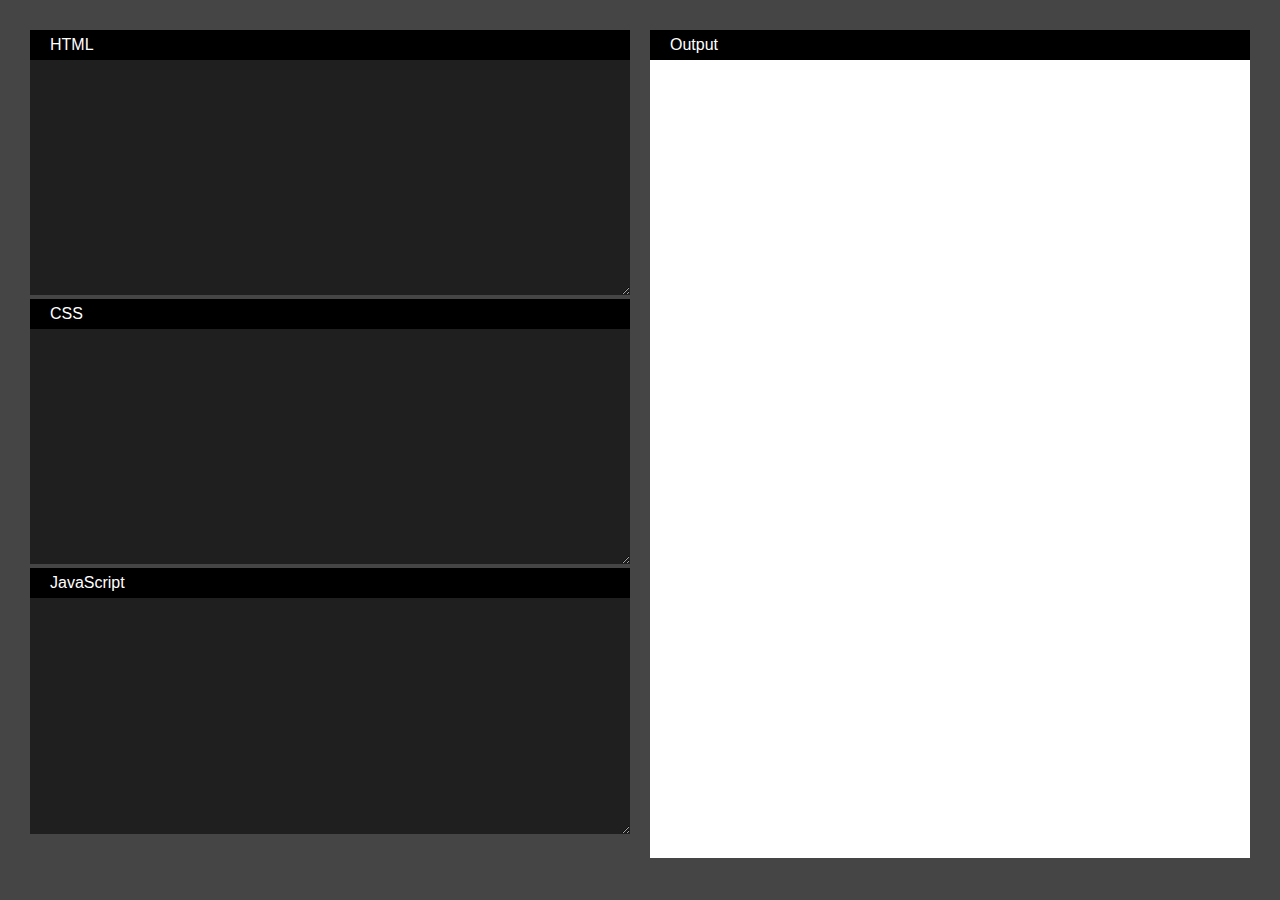
<file: CodeClause/online code Editor/index.html>
<!DOCTYPE html>
<html lang="en">
<head>
    <meta charset="UTF-8">
    <meta http-equiv="X-UA-Compatible" content="IE=edge">
    <meta name="viewport" content="width=device-width, initial-scale=1.0">
    <title>Online Code Editor</title>
    <link rel="stylesheet" href="style.css">
</head>
<body>
    
    <div class="container">
        <div class="left">
            <label><i class="fa-brands fa-html5"></i>HTML</label>
            <textarea id="html-code" onkeyup="run()"></textarea>
            <label><i class="fa-brands fa-css3-alt"></i>CSS</label>
            <textarea id="css-code" onkeyup="run()"></textarea>
            <label><i class="fa-brands fa-js"></i>JavaScript</label>
            <textarea id="js-code" onkeyup="run()"></textarea>
        </div>
        <div class="right">
            <label><i class="fa-solid fa-play"></i>Output</label>
            <iframe id="output"></iframe>
        </div>
    </div>
    <script>
        function run(){
            let htmlCode = document.getElementById("html-code").value;
            let cssCode = document.getElementById("css-code").value;
            let jsCode = document.getElementById("js-code").value;
            let output = document.getElementById("output");
         
             output.contentDocument.body.innerHTML = htmlCode+"<style>"+cssCode +"</style>";
             output.contentWindow.eval(jsCode);
        }
    </script>
</body>
</html>
</file>
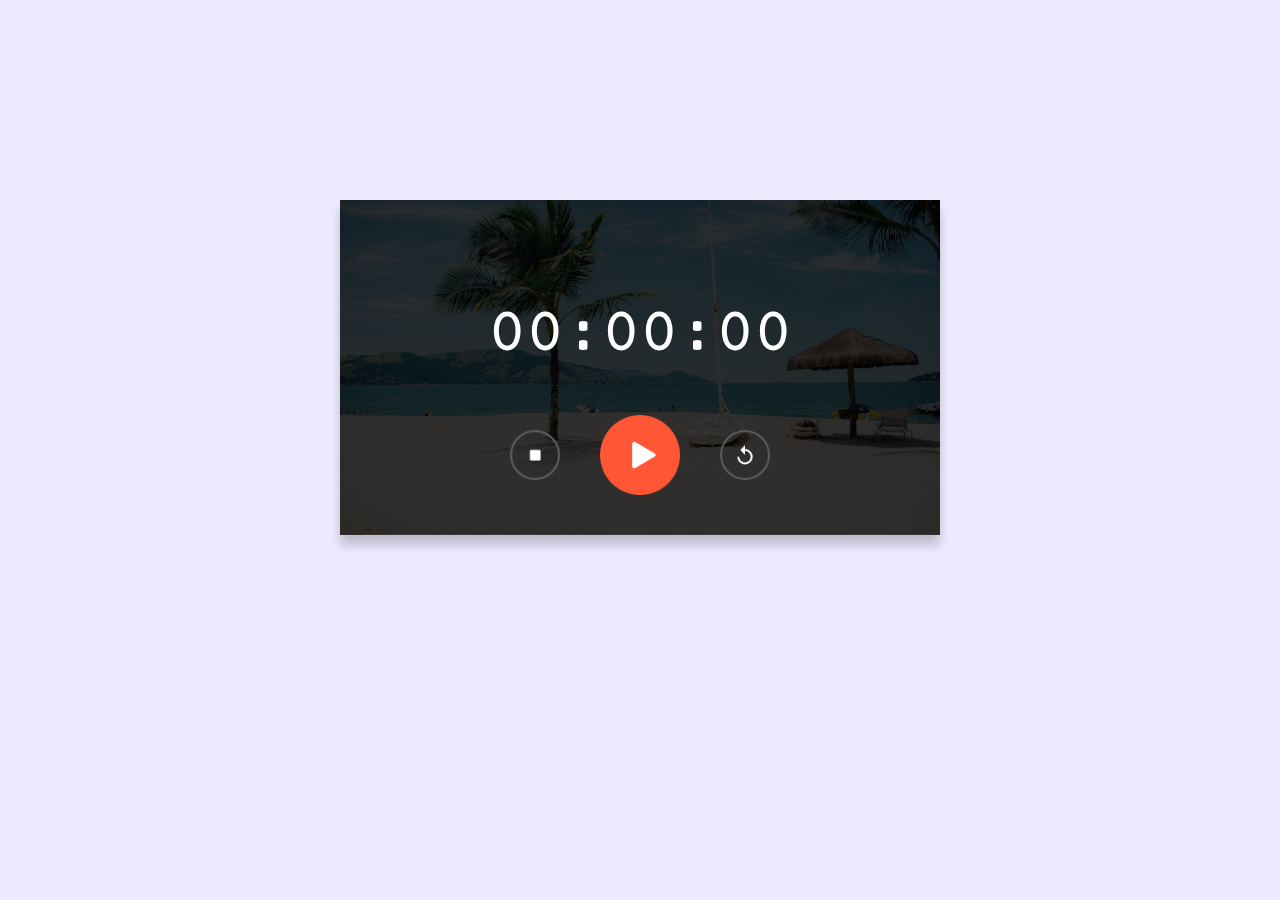
<file: CodeClause/Stopwatch/index.html>
<!DOCTYPE html>
<html lang="en">
<head>
    <meta charset="UTF-8">
    <meta http-equiv="X-UA-Compatible" content="IE=edge">
    <meta name="viewport" content="width=device-width, initial-scale=1.0">
    <title>Stopwatch</title>
    <link rel="stylesheet" href="style.css">
</head>
<body>
    <div class="stopwatch">
        <h1 id="displayTime">00:00:00</h1>
        <div class="buttons">
            <img src="images/stop.png" onclick="watchStop()">
            <img src="images/start.png" onclick="watchStart()">
            <img src="images/reset.png" onclick="watchReset()">
        </div>
    </div>
    
<script>
    let[seconds, minutes, hours]=[0,0,0];
    let displayTime = document.getElementById("displayTime");
    let timer = null;
    function stopwatch(){
       seconds++;
       if(seconds == 60){
        seconds = 0;
        minutes++;
        if(minutes == 60){
            minutes = 0;
            hours++
        }
       } 
       let h = hours < 10 ? "0" + hours : hours;
       let m = minutes < 10 ? "0" + minutes : minutes;
       let s = seconds < 10 ? "0" + seconds : seconds;
       displayTime.innerHTML = h +":"+ m +":"+ s;
    }
    function watchStart(){
        if(timer!==null)
        {
            clearInterval(timer);
        }
        timer = setInterval(stopwatch,1000);
    }

    function watchStop(){
        clearInterval(timer);
    }
    function watchReset(){
        clearInterval(timer);
        [seconds, minutes, hours] = [0,0,0];
        displayTime.innerHTML = "00:00:00";
    }
</script>
</body>
</html>
</file>
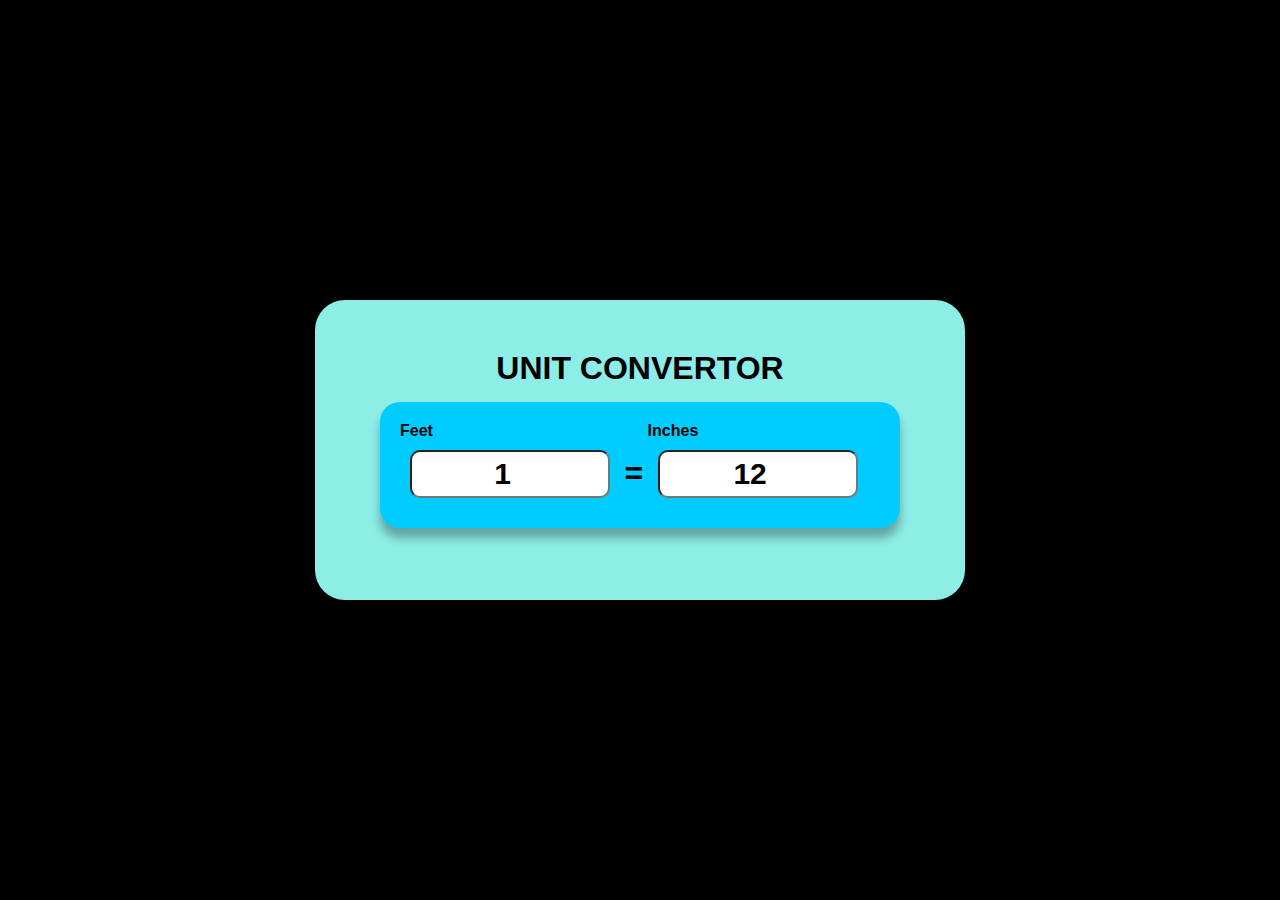
<file: CodeClause/Unit Convertor/index.html>
<!DOCTYPE html>
<html lang="en">
<head>
    <meta charset="UTF-8">
    <meta http-equiv="X-UA-Compatible" content="IE=edge">
    <meta name="viewport" content="width=device-width, initial-scale=1.0">
    <title>Unit Convertor</title>
    <link rel="stylesheet" href="style.css">
</head>
<body>
    

    <div class="container">
        <h1 id="heading">unit convertor</h1>
        <div id="content">

        <div class="content1">
            <label for="">feet</label><br>
            <input type="number" value="1" id="feet" class="content2">
        </div>
        <div class="content1">
            <h1>=</h1>
        </div>
        <div class="content1">
            <label for="">inches</label><br>
            <input type="number" value="12" id="inch" class="content2">
        </div>
    </div>
</div>

    <script src="script.js"></script>
</body>
</html>
</file>
<file: CodeClause/online code Editor/style.css>
*{
    margin: 0;
    padding: 0;
    font-family: 'poppins', sans-serif;
    box-sizing: border-box;
}
body{
    background: #454545;
    color: #fff;
}
.container{
    width: 100%;
    height: 100vh;
    padding: 20px;
    display: flex;
}
.left, .right{
    flex-basis: 50%;
    padding: 10px;
}
textarea{
    width: 100%;
    height: 28%;
    background: #1f1f1f;
    color: #fff;
    padding: 10px 20px;
    border: 0;
    outline: 0;
    font-size: 18px;
}
iframe{
    width: 100%;
    height: 95%;
    background: #fff;
    border: 0;
    outline: 0;
}
label i{
    margin-right: 10px;
    margin-left: 10px;
}
label{
    display: flex;
    align-items: center;
    background: #000;
    height: 30px;
}
</file>
<file: CodeClause/Stopwatch/style.css>
@import url('https://fonts.googleapis.com/css2?family=Courier+Prime:ital@1&display=swap');


body{
    background: #edeaff;
    font-family: 'Courier Prime', monospace;

}
.stopwatch{
    width: 90%;
    max-width: 600px;
    background-image: linear-gradient(rgba(0,0,0,0.8),rgba(0,0,0,0.8)),url(images/background.png);
    background-size: cover;
    background-position: center;
    text-align: center;
    padding: 40px 0;
    color: #fff;
    margin: 200px auto 0;
    box-shadow: 0 10px 10px rgba(0,0,0,0.2);

}
.stopwatch h1{
    margin-top: 60px;
    font-size: 64px;
    font-weight: 300;
}
.buttons{
    display: flex;
    align-items: center;
    justify-content: center;
}
.buttons img{
    width: 50px;
    margin: 0 20px;
    cursor: pointer;
}
.buttons img:nth-child(2){
    width: 80px;
}
</file>
<file: CodeClause/Unit Convertor/style.css>
*{
    margin: 0;
    padding: 0;
    box-sizing: border-box;
    font-family: 'Poppins',sans-serif;
    text-transform: uppercase;
}
label{
    text-transform: capitalize;
    font-weight: 600;
}
h1#heading{
    text-align: center;
    margin-top: 50px;
    color: #000;
}
body{
    width: 100%;
    height: 100vh;
    display: flex;
    align-items: center;
    justify-content: center;
    background-color: #000;
}
.container{
    width: 650px;
    height: 300px;
    background-color: #8dede7;
    border-radius: 30px;
}
#content{
    margin: 15px auto 0px auto;
    width: 80%;
    text-align: centre;
    background-color: #00ccff;
    box-shadow: 0px 10px 10px rgba(0,0,0,.3);
    padding: 20px;
    border-radius: 20px;
}
.content1{
    display:inline-block;
}
.content2{
    padding: 5px 10px;
    margin: 10px;
    font-size: 30px;
    font-weight: 600;
    width: 200px;
    text-align: center;
    border-radius: 10px;
}
</file>
